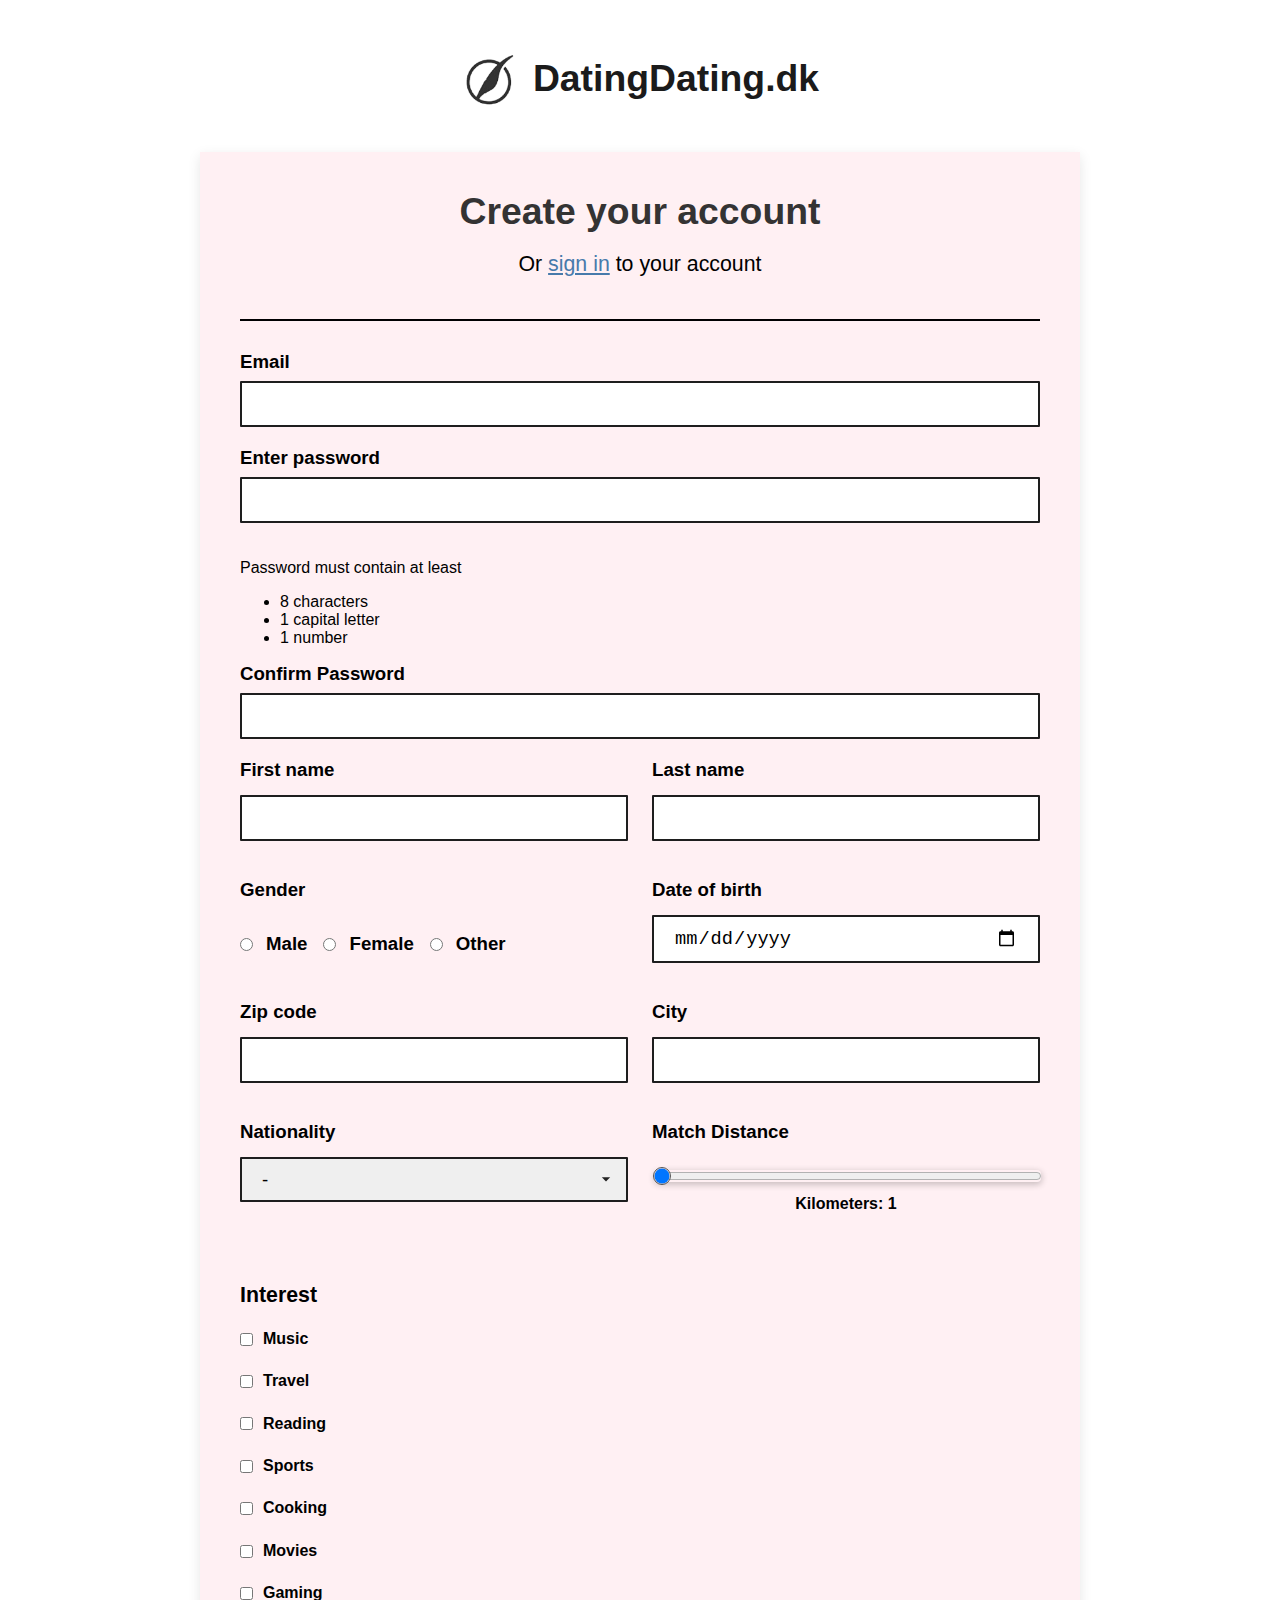
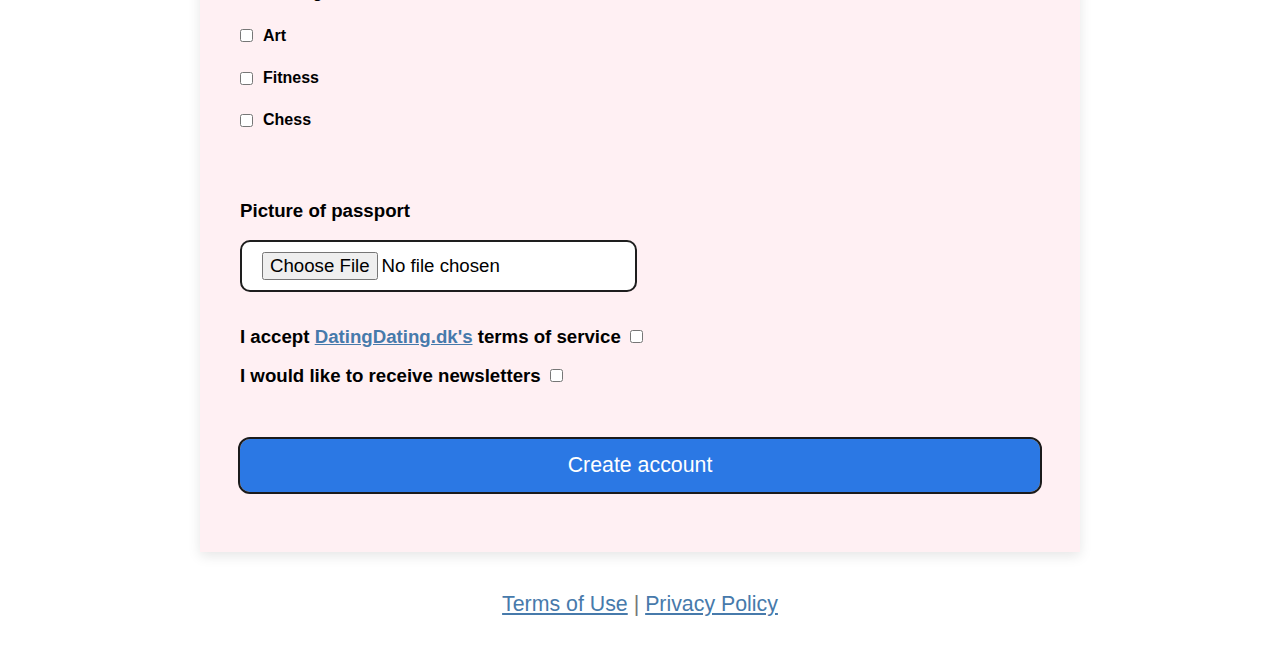
<file: index.html>
<!DOCTYPE html>
<html lang="en">
  <head>
    <meta charset="UTF-8" />
    <meta name="viewport" content="width=device-width, initial-scale=1.0" />
    <title>DatingDating</title>
    <link rel="stylesheet" href="stylesheet.css" />
  </head>
  <body>
    <header>
      <a href="#maincontent" class="skip-link">Skip to main content</a>
      <div class="header-content">
        <img class="logo" src="img/logo.png" alt="DatingDating.dk" />
        <h1 class="link">
          <a href="https://www.dating.dk/">DatingDating.dk</a>
        </h1>
      </div>
    </header>
    <main id="maincontent">
      <div class="form-container">
        <div class="signin">
          <h2>Create your account</h2>
          <p>Or <a href="https://www.dating.dk/">sign in</a> to your account</p>
        </div>
        <form>
          <label for="email">Email</label>
          <input type="email" id="email" name="email" required />

          <div class="password-field">
            <label for="password">Enter password</label>
            <input
              type="password"
              id="password"
              name="password"
              pattern="(?=.*\d)(?=.*[a-z])(?=.*[A-Z]).{8,}"
              required
            />
            <div class="password-requirements">
              <p>Password must contain at least</p>
              <ul>
                <li>8 characters</li>
                <li>1 capital letter</li>
                <li>1 number</li>
              </ul>
            </div>
            <label for="confirm-password">Confirm Password</label>
            <input
              type="password"
              id="confirm-password"
              name="confirm-password"
              required
            />
          </div>
          <div class="form-grid">
            <div class="form-group">
              <label for="first-name">First name</label>
              <input type="text" id="first-name" name="first-name" required />
            </div>
            <div class="form-group">
              <label for="last-name">Last name</label>
              <input type="text" id="last-name" name="last-name" required />
            </div>
            <div class="form-group">
              <label id="gender">Gender</label>
              <br />
              <div
                class="radio-group"
                role="radiogroup"
                aria-labelledby="gender"
              >
                <div class="radio-item">
                  <input
                    type="radio"
                    id="gender-male"
                    name="gender"
                    value="male"
                    class="radio-control"
                    required
                  />
                  <label for="gender-male">Male</label>
                </div>
                <div class="radio-item">
                  <input
                    type="radio"
                    id="gender-female"
                    name="gender"
                    value="female"
                    class="radio-control"
                    required
                  />
                  <label for="gender-female">Female</label>
                </div>
                <div class="radio-item">
                  <input
                    type="radio"
                    id="gender-other"
                    name="gender"
                    value="other"
                    class="radio-control"
                    required
                  />
                  <label for="gender-other">Other</label>
                </div>
              </div>
            </div>

            <div class="form-group">
              <label for="dob">Date of birth</label>
              <input type="date" id="dob" name="dob" required />
            </div>
            <div class="form-group">
              <label for="zip">Zip code</label>
              <input
                type="number"
                id="zip"
                name="zip"
                min="1"
                max="9999"
                required
              />
            </div>
            <div class="form-group">
              <label for="city">City</label>
              <input type="text" id="city" name="city" required />
            </div>
            <div class="form-group">
              <label for="nationality">Nationality</label>
              <select name="nationality" id="nationality">
                <option value="-" selected>-</option>
                <option value="denmark">Denmark</option>
                <option value="sweden">Sweden</option>
                <option value="norway">Norway</option>
                <option value="germany">Germany</option>
                <option value="france">France</option>
                <option value="spain">Spain</option>
              </select>
            </div>
            <div class="form-group">
              <label for="myRange">Match Distance</label>
              <br />
              <div class="slidecontainer">
                <input
                  type="range"
                  min="1"
                  max="300"
                  value="1"
                  class="slider"
                  id="myRange"
                />
                <div class="slider-value">
                  Kilometers: <span id="km">1</span>
                </div>
              </div>
            </div>
          </div>
          <div class="interest">
            <p>Interest</p>
            <div class="interest-row" id="interest">
              <label class="interest-item"
                ><input
                  type="checkbox"
                  id="music"
                  name="interest"
                  value="music"
                />
                Music</label
              >
              <label class="interest-item"
                ><input
                  type="checkbox"
                  id="travel"
                  name="interest"
                  value="travel"
                />
                Travel</label
              >
              <label class="interest-item"
                ><input
                  type="checkbox"
                  id="reading"
                  name="interest"
                  value="reading"
                />
                Reading</label
              >
              <label class="interest-item"
                ><input
                  type="checkbox"
                  id="sports"
                  name="interest"
                  value="sports"
                />
                Sports</label
              >
              <label class="interest-item"
                ><input
                  type="checkbox"
                  id="cooking"
                  name="interest"
                  value="cooking"
                />
                Cooking</label
              >
              <label class="interest-item"
                ><input
                  type="checkbox"
                  id="movies"
                  name="interest"
                  value="movies"
                />
                Movies</label
              >
              <label class="interest-item"
                ><input
                  type="checkbox"
                  id="gaming"
                  name="interest"
                  value="gaming"
                />
                Gaming</label
              >
              <label class="interest-item"
                ><input type="checkbox" id="art" name="interest" value="art" />
                Art</label
              >
              <label class="interest-item"
                ><input
                  type="checkbox"
                  id="fitness"
                  name="interest"
                  value="fitness"
                />
                Fitness</label
              >
              <label class="interest-item"
                ><input
                  type="checkbox"
                  id="chess"
                  name="interest"
                  value="chess"
                />
                Chess</label
              >
            </div>

            <div class="passport">
              <p>Picture of passport</p>
              <input
                type="file"
                id="passport"
                name="passport"
                accept="image/*"
                capture="environment"
                required
              />
            </div>

            <div class="terms">
              <label for="terms"
                >I accept
                <a href="https://www.dating.dk/">DatingDating.dk's</a> terms of
                service</label
              >
              <input
                type="checkbox"
                id="terms"
                name="terms"
                value="yes"
                required
              />
              <span
                id="terms-error"
                class="form-error"
                role="alert"
                aria-live="polite"
                hidden
              ></span>
            </div>
            <div class="newsletter">
              <label for="newsletter"
                >I would like to receive newsletters</label
              >
              <input
                type="checkbox"
                id="newsletter"
                name="newsletter"
                value="yes"
              />
            </div>
            <div class="submit-button">
              <button class="button" type="submit" id="create-account">
                Create account
              </button>
            </div>
          </div>
        </form>
      </div>
    </main>
    <footer>
      <a href="https://www.dating.dk/">Terms of Use</a><span> | </span
      ><a href="https://www.dating.dk/">Privacy Policy</a>
    </footer>
  </body>
</html>
</file>
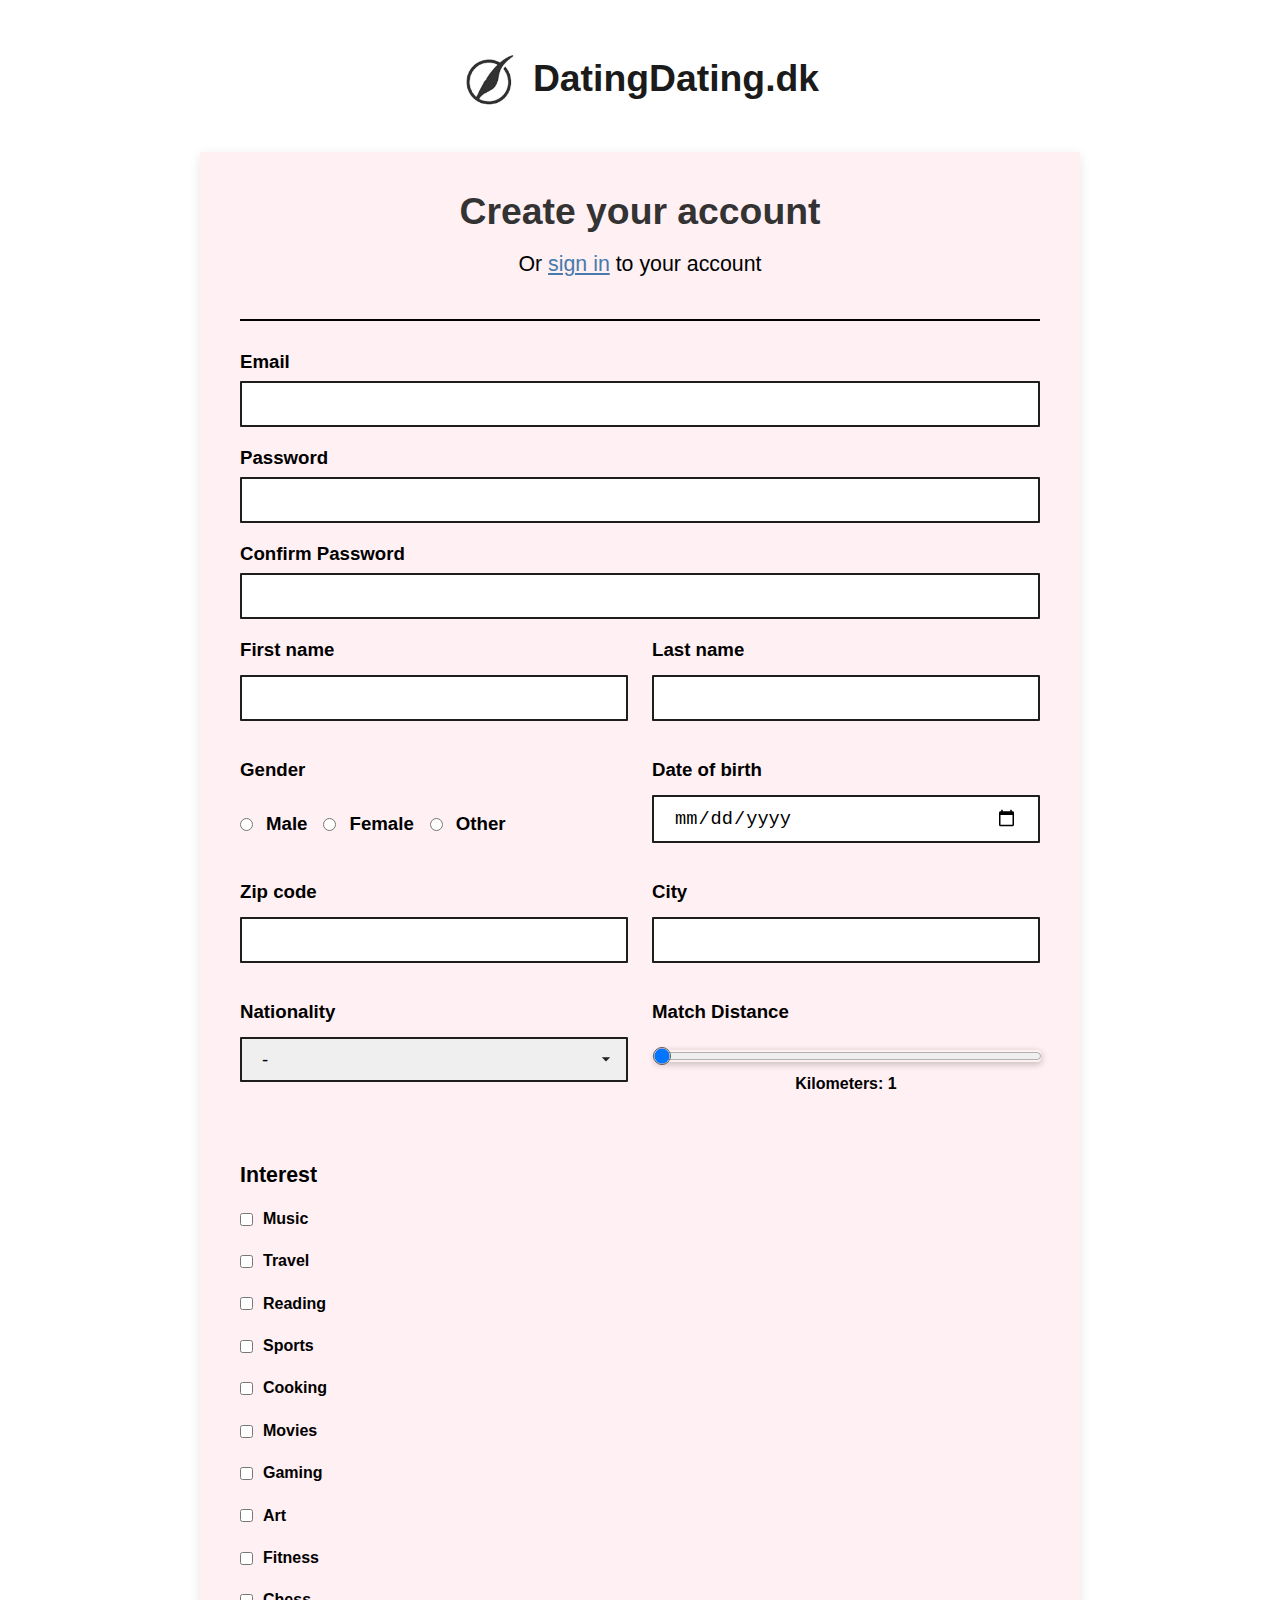
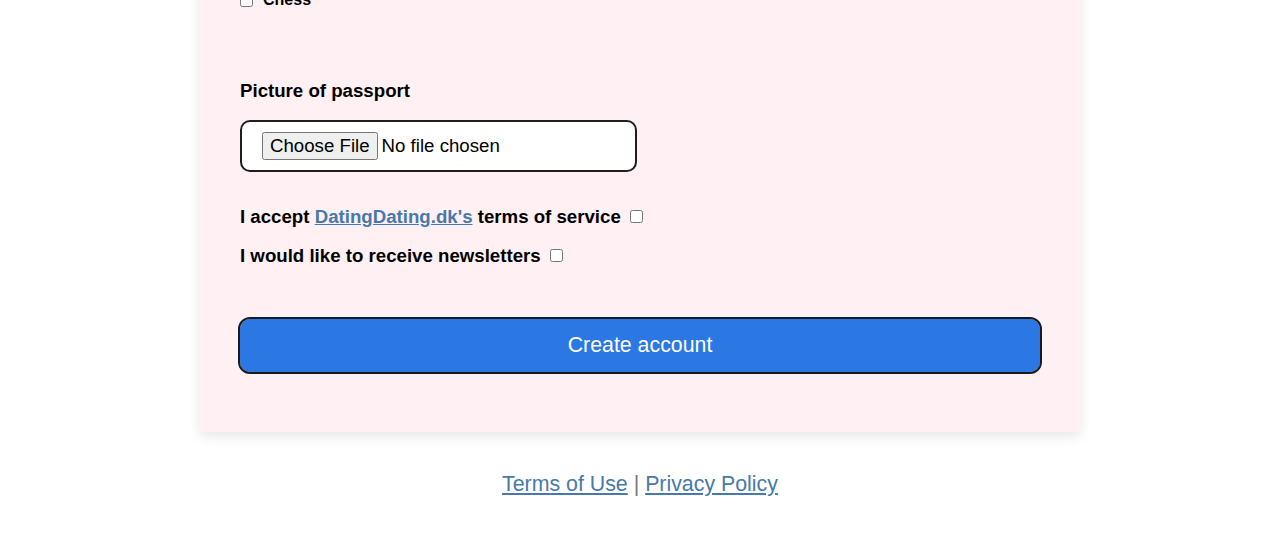
<file: DatingDating.html>
<!DOCTYPE html>
<html lang="en">
  <head>
    <meta charset="UTF-8">
    <meta name="viewport" content="width=device-width, initial-scale=1.0">
    <title>DatingDating</title>
    <link rel="stylesheet" href="stylesheet.css">
  </head>
<body>
  <header>
    <a href="#maincontent" class="skip-link">Skip to main content</a>
    <div class="header-content">
      <img class="logo" src="img/logo.png" alt="DatingDating.dk">
      <h1 class="link"><a href="https://www.dating.dk/">DatingDating.dk</a></h1>
    </div>
  </header>
  <main id="maincontent">
  <div class="form-container">
    <div class="signin">
      <h2>Create your account</h2>
      <p>Or <a href="https://www.dating.dk/">sign in</a> to your account</p>
    </div>  
  <form>
  <label for="email">Email</label>
  <input type="email" id="email" name="email" required>
  <label for="password">Password</label>
      <div class="password-field">
        <input
          type="password"
          id="password"
          name="password"
          pattern="(?=.*\d)(?=.*[a-z])(?=.*[A-Z]).{8,}"
          required>
      <label for="confirm-password">Confirm Password</label>
      <input
        type="password"
        id="confirm-password"
        name="confirm-password"
        required>
      </div>
      <div class="form-grid">
      <div class="form-group">
        <label for="first-name">First name</label>
        <input type="text" id="first-name" name="first-name" required>
      </div>
      <div class="form-group">
        <label for="last-name">Last name</label>
        <input type="text" id="last-name" name="last-name" required>
      </div>
      <div class="form-group">
        <label id="gender">Gender</label>
        <br>
      <div class="radio-group" role="radiogroup" aria-labelledby="gender">
      <div class="radio-item">
        <input type="radio" id="gender-male" name="gender" value="male" class="radio-control" required>
        <label for="gender-male">Male</label>
      </div>
      <div class="radio-item">
        <input type="radio" id="gender-female" name="gender" value="female" class="radio-control" required>
        <label for="gender-female">Female</label>
      </div>
      <div class="radio-item">
        <input type="radio" id="gender-other" name="gender" value="other" class="radio-control" required>
        <label for="gender-other">Other</label>
      </div>
      </div>
      </div>

          <div class="form-group">
            <label for="dob">Date of birth</label>
            <input type="date" id="dob" name="dob" required>
          </div>
          <div class="form-group">
            <label for="zip">Zip code</label>
            <input type="number" id="zip" name="zip" min="1" max="9999" required>
          </div>
          <div class="form-group">
            <label for="city">City</label>
            <input type="text" id="city" name="city" required>
          </div>
          <div class="form-group">
            <label for="nationality">Nationality</label>
            <select name="nationality" id="nationality">
              <option value="-" selected>-</option>
              <option value="denmark">Denmark</option>
              <option value="sweden">Sweden</option>
              <option value="norway">Norway</option>
              <option value="germany">Germany</option>
              <option value="france">France</option>
              <option value="spain">Spain</option>
            </select>
          </div>
          <div class="form-group">
            <label for="myRange">Match Distance</label>
            <br>
            <div class="slidecontainer">
              <input type="range" min="1" max="300" value="1" class="slider" id="myRange">
              <div class="slider-value">Kilometers: <span id="km">1</span></div>
            </div>
          </div>
        </div>
        <div class="interest">
          <p>Interest</p>
          <div class="interest-row" id="interest">
            <label class="interest-item"><input type="checkbox" id="music" name="interest" value="music"> Music</label>
            <label class="interest-item"><input type="checkbox" id="travel" name="interest" value="travel"> Travel</label>
            <label class="interest-item"><input type="checkbox" id="reading" name="interest" value="reading"> Reading</label>
            <label class="interest-item"><input type="checkbox" id="sports" name="interest" value="sports"> Sports</label>
            <label class="interest-item"><input type="checkbox" id="cooking" name="interest" value="cooking"> Cooking</label>
            <label class="interest-item"><input type="checkbox" id="movies" name="interest" value="movies"> Movies</label>
            <label class="interest-item"><input type="checkbox" id="gaming" name="interest" value="gaming"> Gaming</label>
            <label class="interest-item"><input type="checkbox" id="art" name="interest" value="art"> Art</label>
            <label class="interest-item"><input type="checkbox" id="fitness" name="interest" value="fitness"> Fitness</label>
            <label class="interest-item"><input type="checkbox" id="chess" name="interest" value="chess"> Chess</label>
          </div>

        <div class="passport">
          <p>Picture of passport</p>
          <input type="file" id="passport" name="passport" accept="image/*" capture="environment" required>
        </div>
        
    <div class="terms">
          <label for="terms">I accept <a href="https://www.dating.dk/">DatingDating.dk's</a> terms of service</label>
          <input type="checkbox" id="terms" name="terms" value="yes" required>
          <span id="terms-error" class="form-error" role="alert" aria-live="polite" hidden></span>
    </div>
    <div class="newsletter">
    <label for="newsletter">I would like to receive newsletters</label>
    <input type="checkbox" id="newsletter" name="newsletter" value="yes">
    </div>
    <div class="submit-button">
  <button class="button" type="submit" id="create-account">Create account</button>
    </div>
    </div>
  </form>
  </div>
  </main>
    <footer>
      <a href="https://www.dating.dk/">Terms of Use</a><span> | </span><a href="https://www.dating.dk/">Privacy Policy</a>
    </footer>
  </body>
</html>
</file>
<file: stylesheet.css>
.skip-link {
  position: absolute;
  left: -9999px;
  top: auto;
  width: 1px;
  height: 1px;
  overflow: hidden;
  clip: rect(1px, 1px, 1px, 1px);
}
.skip-link:focus,
.skip-link:active {
  left: 12px;
  top: 12px;
  width: auto;
  height: auto;
  overflow: visible;
  clip: auto;
  background: #777;
  color: #ffffff;
  font-size: 0.95rem;
  font-family: Arial, Helvetica, sans-serif;
  padding: 8px 10px;
  z-index: 100;
  border-radius: 4px;
  text-decoration: none;
  box-shadow: 0 6px 18px rgba(0,0,0,0.12);
}
.link a {
  color: #1b1b1b;
  text-decoration: none;
}
.link a:hover {
  color: #1b1b1b;
  text-decoration: underline;
}
.header-content {
  display: flex;
  align-items: center;
  gap: 12px;
  font-family: display, sans-serif;
  padding-bottom: 40px;
  padding-top: 40px;
}
.header-content .logo {
  display: inline-block;
  max-width: 60px;
  height: auto;
  vertical-align: middle;
}
.header-content h1 {
  margin: 0;
  font-size: 28pt;
}
html, body { height: 100%; }
body {
  min-height: 100vh;
  display: flex;
  flex-direction: column;
  margin: 0;
  background-color: #ffffff;
}

main#maincontent {
  flex: 1 1 auto;
  display: flex;
  align-items: center;
  justify-content: center;
  width: 100%;
}
header {
  display: flex;
  align-items: center;
  justify-content: center;
  gap: 12px;
  padding: 12px 0 6px 0;
}
header h1 {
  color: #1b1b1b;
  margin: 0;
  font-size: 28pt;
}
.form-container {
  background-color: #FFF0F3;
  font-family: Arial, sans-serif;
  margin: 0; /* centered via body flexbox */
  padding: 40px;
  width: 800px;
  box-shadow: 0 4px 12px rgba(0,0,0,0.1);
  max-width: calc(100% - 40px);
}
.signin {
  text-align: center;
  padding-bottom: 20px;
  border-bottom: #000 2px solid;
}
h2 {
  color: #343333;
  text-align: center;
  font-size: 28pt;
  line-height: 1.05;
  display: block;
  margin: 0 0 8px 0;
}
.signin p {
  text-align: center;
  font-size: 16pt;
  font-weight: 300;
}
a {
  color: #477AAB;
  text-decoration: underline;

}
a:hover {
  color: #5da8ed;
  text-decoration: none;
}
form {
  margin-top: 30px;
}
label {
  font-size: 14pt;
  font-weight: bold;
}
input[type="text"], input[type="email"], input[type="password"], input[type="date"], input[type="number"], input[type="file"], input[type="color"], select {
  width: 100%;
  padding: 10px 20px;
  margin: 8px 0 20px 0;
  display: inline-block;
  border: 2px solid #1e1e1e;
  border-radius: 1px;
  box-sizing: border-box;
  font-size: 14pt;
}

/* 50/50 two column grid */
.form-grid {
  display: grid;
  grid-template-columns: 1fr 1fr; /* 50% / 50% */
  gap: 18px 24px; /* row gap column gap */
  align-items: start;
}
.form-grid .form-group label {
  display: block;
  margin-bottom: 6px;
}
.form-grid input,
.form-grid select,
.form-grid .radio-group {
  width: 100%;
  box-sizing: border-box;
} 
 
.radio-group {
  display: flex;
  gap: 16px;
  align-items: center;
  margin-top: 8px;
}
.radio-item {
  display: inline-flex;
  align-items: center;
  gap: 8px;
}
.radio-control {
  width: auto;
  height: auto;
  margin: 0;
}

.radio-item input[type="radio"] {
  margin: -5px 5px 0 0;
}
.radio-item label {
  margin: 0;
  font-size: 14pt;
}

.password-field {
  position: relative;
}

#nationality {
  -webkit-appearance: none;
  -moz-appearance: none;
  appearance: none;
  background-image: url("data:image/svg+xml;utf8,<svg xmlns='http://www.w3.org/2000/svg' viewBox='0 0 24 24'><path d='M7 10l5 5 5-5z' fill='%23222'/></svg>");
  background-repeat: no-repeat;
  background-position: right 10px center; 
  background-size: 20px 20px;
  padding-right: 44px; /* room for the larger arrow */
}

select#nationality::-ms-expand {
  display: none;
}
.slidecontainer {
  width: 100%;
}
.slidecontainer p {
  font-size: 14pt;
  font-weight: bold;
  margin-bottom: 6px;
  text-align: left;
}

.slider {
  width: 100%;
  height: 14px;
  border-radius: 5px;
  background: #e8e8e8;
  transition: opacity .2s;
  box-shadow: 0 2px 6px rgba(0,0,0,0.2);
}

.slider:hover {
  opacity: 1;
}
.slider::-webkit-slider-thumb {
  appearance: none;
  width: 30px;
  height: 30px;
  border-radius: 50%;
  background: #e5e5e5;
  outline: 1px solid #555555;
  cursor: pointer;
}

.interest p {
  font-size: 16pt;
  font-weight: bold;
  margin-bottom: 10px;
  text-align: left;
  padding-top: 40px;
}
.interest-row {
  display: block;
  padding: 0;
  margin: 0;
}
.interest-row .interest-item {
  display: flex;
  align-items: center;
  gap: 10px;
  padding: 10px 0;
  width: 100%;
  box-sizing: border-box;
}
.interest-row .interest-item input[type="checkbox"] {
  margin: 0;
  transform: none;
}
.interest-item {
  font-size: 12pt;
  line-height: 1.4;
}
 
input[type="file"] {
  max-width: 100%;
  width: auto;
  height: auto;
  border-radius: 10px;
  background-color: white;
  margin-right: 8px;
}
.passport p {
  font-size: 14pt;
  font-weight: bold;
  margin-bottom: 10px;
  text-align: left;
}

.slider-value {
  text-align: center;
  font-size: 12pt;
  margin-top: 8px;
  font-weight: bold;
}

.terms, .newsletter {
  margin-top: 12px;
  font-size: 14pt;
  text-align: left;
  line-height: 1.4;
}
.submit-button {
  margin-top: 30px;
}
button[type="submit"] {
  background-color: #2B78E4;
  outline: solid #1b1b1b 2px;
  color: white;
  padding: 14px 20px;
  margin: 20px 0;
  border: none;
  border-radius: 10px;
  cursor: pointer;
  font-size: 16pt;
  width: 100%;
}
input[type="text"]:focus-visible, input[type="email"]:focus-visible, input[type="password"]:focus-visible,
input[type="date"]:focus-visible, input[type="number"]:focus-visible, select:focus-visible,
.file-btn:focus-visible, button:focus-visible {
  outline: 3px solid #005fcc;
  outline-offset: 2px;
}

input[type="text"]:focus, input[type="email"]:focus, input[type="password"]:focus,
input[type="date"]:focus, input[type="number"]:focus, select:focus,
.file-btn:focus, button:focus {
  outline: 3px solid rgba(0,95,204,0.9);
  outline-offset: 2px;
}
button[type="submit"]:hover {
  background-color: #1b5fbd;
}  
footer {
  text-align: center;
  font-size: 16pt;
  color: #777;
  margin: 40px 0;
  padding-bottom: 40px;
  font-family: Arial, sans-serif;
}

@media (max-width: 1024px) {
  .form-container {
    width: 720px;
    padding: 32px;
  }
}

@media (max-width: 768px) {
  .form-container {
    width: 100%;
    padding: 24px;
    box-shadow: none;
  }
  .file-btn { font-size: 1.083rem; padding-inline: 20px; }
  .form-grid { gap: 14px 12px; }
  input[type="text"], input[type="email"], input[type="password"], input[type="date"], input[type="number"], select {
    padding: 8px 12px;
    font-size: 13pt;
  }
  .interest-row { gap: 10px; flex-wrap: wrap; overflow-x: visible; }
  header h1 { font-size: 22pt; }
}

@media (max-width: 420px) {
  .form-container { padding: 16px; }
  .file-preview img { max-width: 120px; max-height: 90px; }
  header { padding: 10px 8px; }
  .logo { max-width: 64px; }
  .header-content { padding-top: 12px; padding-bottom: 12px; }
}
</file>
